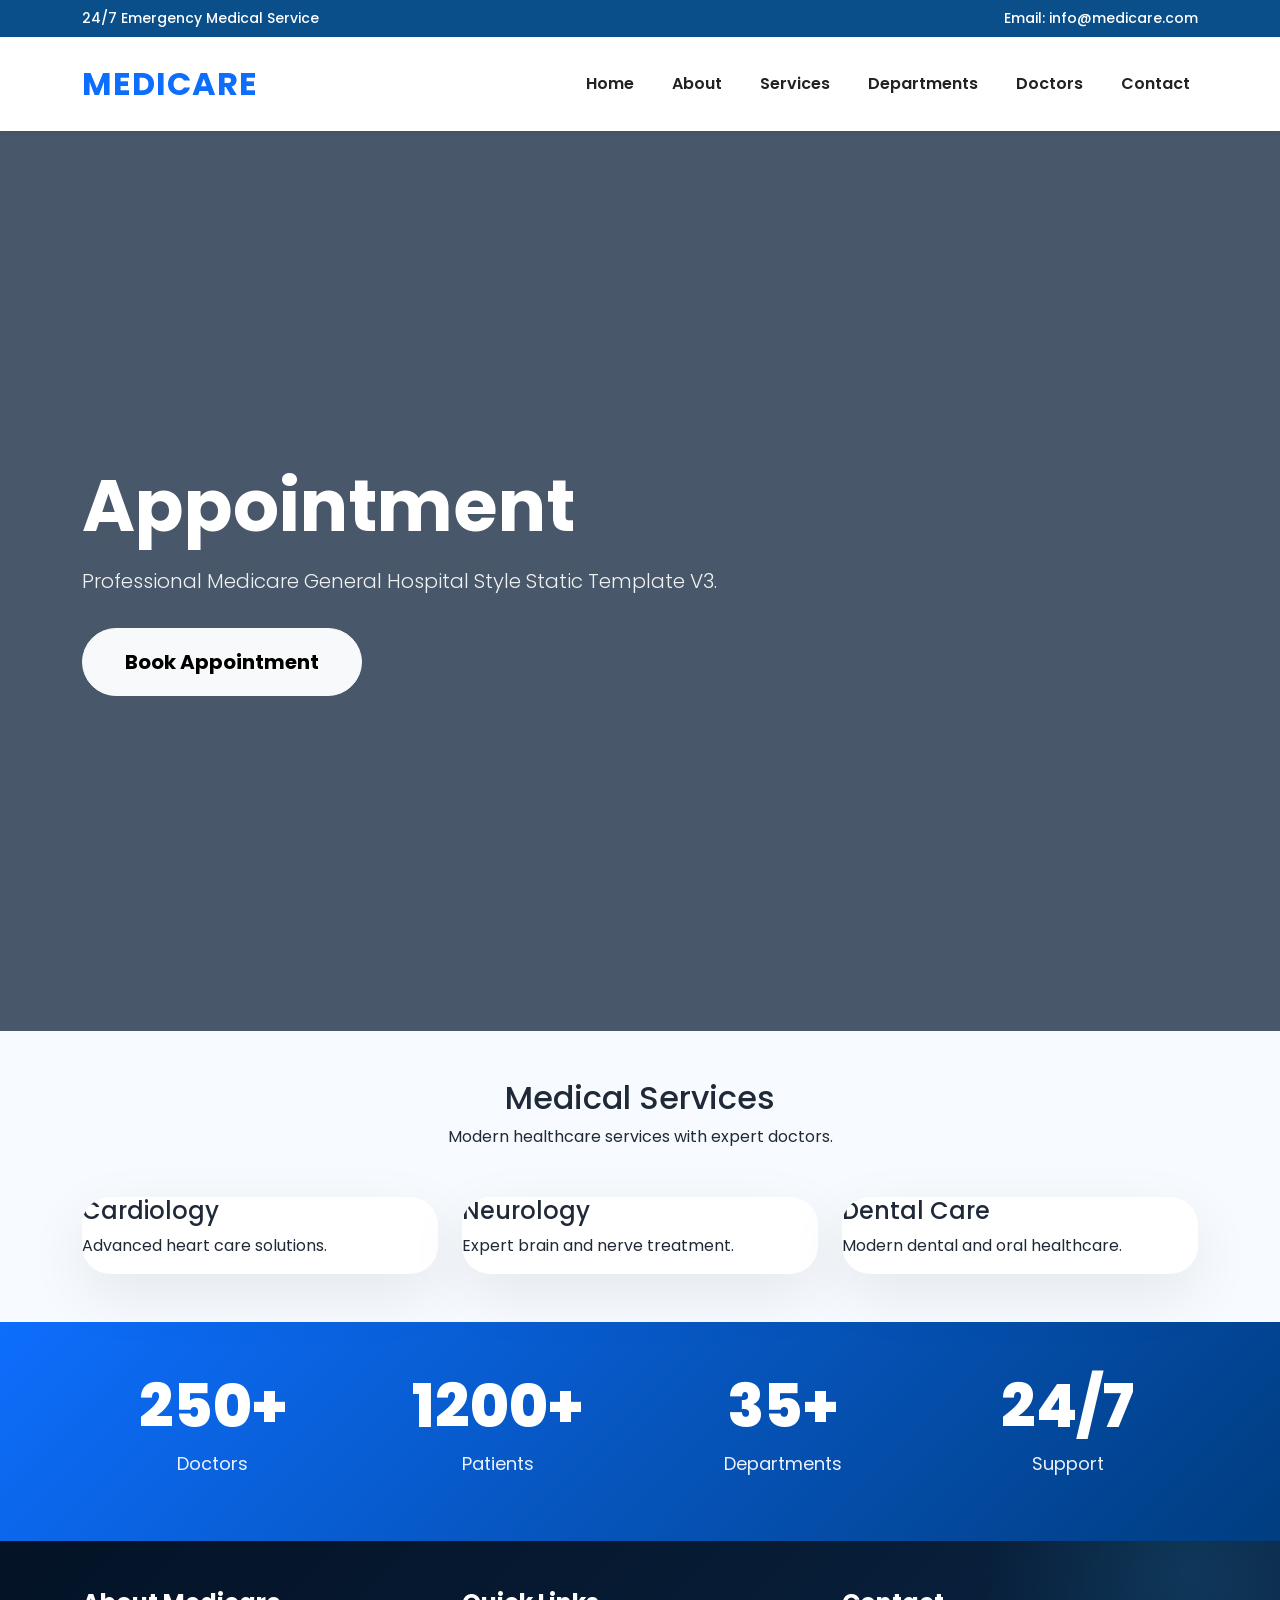
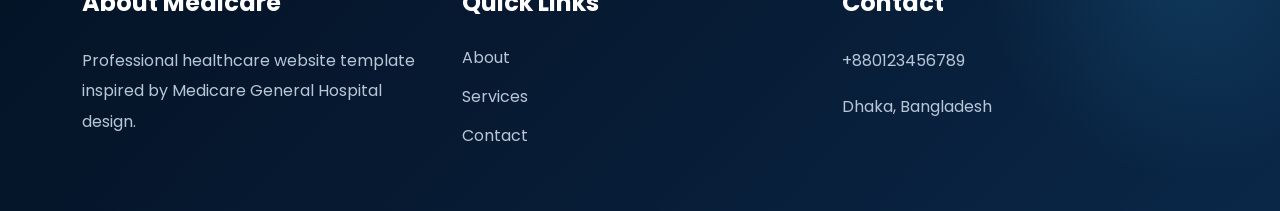
<file: appointment.html>
<!doctype html>
<html lang="en">
<head>
<meta charset="utf-8">
<meta name="viewport" content="width=device-width, initial-scale=1">
<title>Appointment - Medicare V3</title>
<link href="https://cdn.jsdelivr.net/npm/bootstrap@5.3.8/dist/css/bootstrap.min.css" rel="stylesheet">
<link rel="stylesheet" href="https://cdn.jsdelivr.net/npm/swiper@11/swiper-bundle.min.css">
<link rel="stylesheet" href="css/style.css">
<link rel="stylesheet" href="css/responsive.css">
</head>
<body>

<div class="topbar py-2">
<div class="container d-flex justify-content-between">
<span>24/7 Emergency Medical Service</span>
<span>Email: info@medicare.com</span>
</div>
</div>

<nav class="navbar navbar-expand-lg navbar-light bg-white shadow-sm sticky-top">
<div class="container">
<a class="navbar-brand fw-bold text-primary" href="#">MEDICARE</a>
<button class="navbar-toggler" type="button" data-bs-toggle="collapse" data-bs-target="#navMenu">
<span class="navbar-toggler-icon"></span>
</button>
<div class="collapse navbar-collapse" id="navMenu">
<ul class="navbar-nav ms-auto">

<li class="nav-item"><a class="nav-link" href="index.html">Home</a></li>
<li class="nav-item"><a class="nav-link" href="about.html">About</a></li>
<li class="nav-item"><a class="nav-link" href="services.html">Services</a></li>
<li class="nav-item"><a class="nav-link" href="departments.html">Departments</a></li>
<li class="nav-item"><a class="nav-link" href="doctors.html">Doctors</a></li>
<li class="nav-item"><a class="nav-link" href="contact.html">Contact</a></li>

</ul>
</div>
</div>
</nav>

<section class="hero-section d-flex align-items-center">
<div class="container text-white">
<div class="row">
<div class="col-lg-7">
<h1 class="display-4 fw-bold">Appointment</h1>
<p class="lead">Professional Medicare General Hospital Style Static Template V3.</p>
<a href="appointment.html" class="btn btn-light btn-lg mt-3">Book Appointment</a>
</div>
</div>
</div>
</section>

<section class="services py-5">
<div class="container">
<div class="text-center mb-5">
<h2>Medical Services</h2>
<p>Modern healthcare services with expert doctors.</p>
</div>

<div class="row g-4">
<div class="col-md-4">
<div class="service-card">
<h4>Cardiology</h4>
<p>Advanced heart care solutions.</p>
</div>
</div>

<div class="col-md-4">
<div class="service-card">
<h4>Neurology</h4>
<p>Expert brain and nerve treatment.</p>
</div>
</div>

<div class="col-md-4">
<div class="service-card">
<h4>Dental Care</h4>
<p>Modern dental and oral healthcare.</p>
</div>
</div>
</div>
</div>
</section>

<section class="counter-section py-5">
<div class="container">
<div class="row text-center">
<div class="col-md-3"><h2>250+</h2><p>Doctors</p></div>
<div class="col-md-3"><h2>1200+</h2><p>Patients</p></div>
<div class="col-md-3"><h2>35+</h2><p>Departments</p></div>
<div class="col-md-3"><h2>24/7</h2><p>Support</p></div>
</div>
</div>
</section>

<footer class="footer py-5">
<div class="container">
<div class="row">
<div class="col-md-4">
<h4>About Medicare</h4>
<p>Professional healthcare website template inspired by Medicare General Hospital design.</p>
</div>
<div class="col-md-4">
<h4>Quick Links</h4>
<ul class="list-unstyled">
<li><a href="about.html">About</a></li>
<li><a href="services.html">Services</a></li>
<li><a href="contact.html">Contact</a></li>
</ul>
</div>
<div class="col-md-4">
<h4>Contact</h4>
<p>+880123456789</p>
<p>Dhaka, Bangladesh</p>
</div>
</div>
</div>
</footer>

<script src="https://cdn.jsdelivr.net/npm/bootstrap@5.3.8/dist/js/bootstrap.bundle.min.js"></script>
<script src="https://cdn.jsdelivr.net/npm/swiper@11/swiper-bundle.min.js"></script>
<script src="js/script.js"></script>
<script src="js/slider.js"></script>
</body>
</html>
</file>
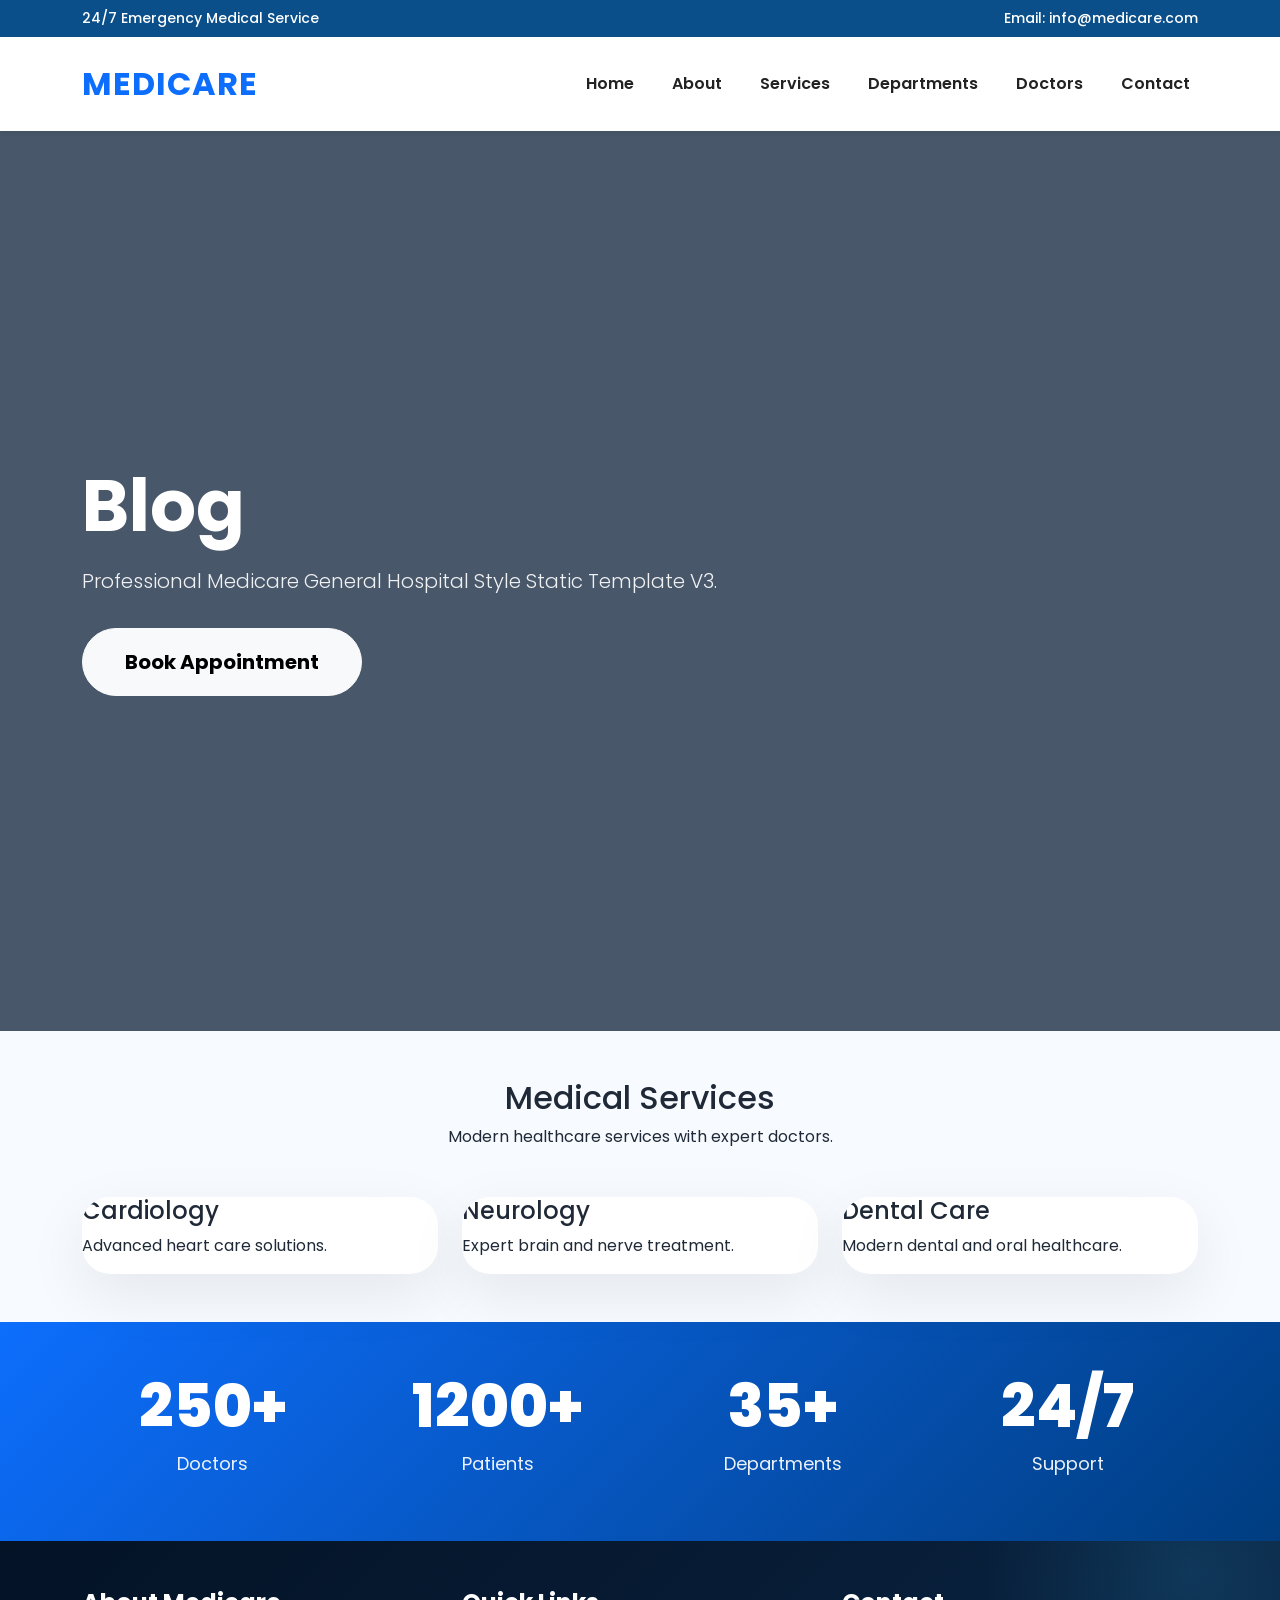
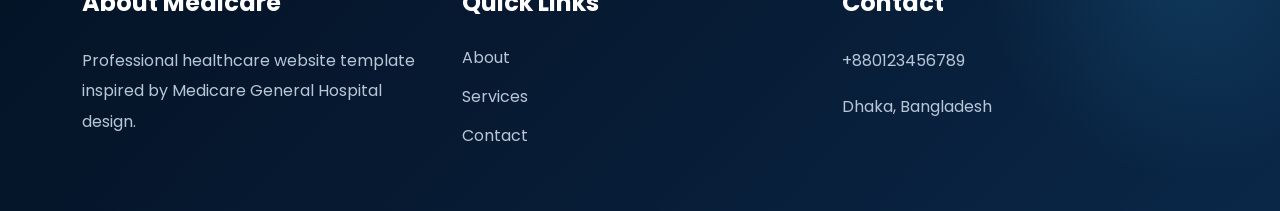
<file: blog.html>
<!doctype html>
<html lang="en">
<head>
<meta charset="utf-8">
<meta name="viewport" content="width=device-width, initial-scale=1">
<title>Blog - Medicare V3</title>
<link href="https://cdn.jsdelivr.net/npm/bootstrap@5.3.8/dist/css/bootstrap.min.css" rel="stylesheet">
<link rel="stylesheet" href="https://cdn.jsdelivr.net/npm/swiper@11/swiper-bundle.min.css">
<link rel="stylesheet" href="css/style.css">
<link rel="stylesheet" href="css/responsive.css">
</head>
<body>

<div class="topbar py-2">
<div class="container d-flex justify-content-between">
<span>24/7 Emergency Medical Service</span>
<span>Email: info@medicare.com</span>
</div>
</div>

<nav class="navbar navbar-expand-lg navbar-light bg-white shadow-sm sticky-top">
<div class="container">
<a class="navbar-brand fw-bold text-primary" href="#">MEDICARE</a>
<button class="navbar-toggler" type="button" data-bs-toggle="collapse" data-bs-target="#navMenu">
<span class="navbar-toggler-icon"></span>
</button>
<div class="collapse navbar-collapse" id="navMenu">
<ul class="navbar-nav ms-auto">

<li class="nav-item"><a class="nav-link" href="index.html">Home</a></li>
<li class="nav-item"><a class="nav-link" href="about.html">About</a></li>
<li class="nav-item"><a class="nav-link" href="services.html">Services</a></li>
<li class="nav-item"><a class="nav-link" href="departments.html">Departments</a></li>
<li class="nav-item"><a class="nav-link" href="doctors.html">Doctors</a></li>
<li class="nav-item"><a class="nav-link" href="contact.html">Contact</a></li>

</ul>
</div>
</div>
</nav>

<section class="hero-section d-flex align-items-center">
<div class="container text-white">
<div class="row">
<div class="col-lg-7">
<h1 class="display-4 fw-bold">Blog</h1>
<p class="lead">Professional Medicare General Hospital Style Static Template V3.</p>
<a href="appointment.html" class="btn btn-light btn-lg mt-3">Book Appointment</a>
</div>
</div>
</div>
</section>

<section class="services py-5">
<div class="container">
<div class="text-center mb-5">
<h2>Medical Services</h2>
<p>Modern healthcare services with expert doctors.</p>
</div>

<div class="row g-4">
<div class="col-md-4">
<div class="service-card">
<h4>Cardiology</h4>
<p>Advanced heart care solutions.</p>
</div>
</div>

<div class="col-md-4">
<div class="service-card">
<h4>Neurology</h4>
<p>Expert brain and nerve treatment.</p>
</div>
</div>

<div class="col-md-4">
<div class="service-card">
<h4>Dental Care</h4>
<p>Modern dental and oral healthcare.</p>
</div>
</div>
</div>
</div>
</section>

<section class="counter-section py-5">
<div class="container">
<div class="row text-center">
<div class="col-md-3"><h2>250+</h2><p>Doctors</p></div>
<div class="col-md-3"><h2>1200+</h2><p>Patients</p></div>
<div class="col-md-3"><h2>35+</h2><p>Departments</p></div>
<div class="col-md-3"><h2>24/7</h2><p>Support</p></div>
</div>
</div>
</section>

<footer class="footer py-5">
<div class="container">
<div class="row">
<div class="col-md-4">
<h4>About Medicare</h4>
<p>Professional healthcare website template inspired by Medicare General Hospital design.</p>
</div>
<div class="col-md-4">
<h4>Quick Links</h4>
<ul class="list-unstyled">
<li><a href="about.html">About</a></li>
<li><a href="services.html">Services</a></li>
<li><a href="contact.html">Contact</a></li>
</ul>
</div>
<div class="col-md-4">
<h4>Contact</h4>
<p>+880123456789</p>
<p>Dhaka, Bangladesh</p>
</div>
</div>
</div>
</footer>

<script src="https://cdn.jsdelivr.net/npm/bootstrap@5.3.8/dist/js/bootstrap.bundle.min.js"></script>
<script src="https://cdn.jsdelivr.net/npm/swiper@11/swiper-bundle.min.js"></script>
<script src="js/script.js"></script>
<script src="js/slider.js"></script>
</body>
</html>
</file>
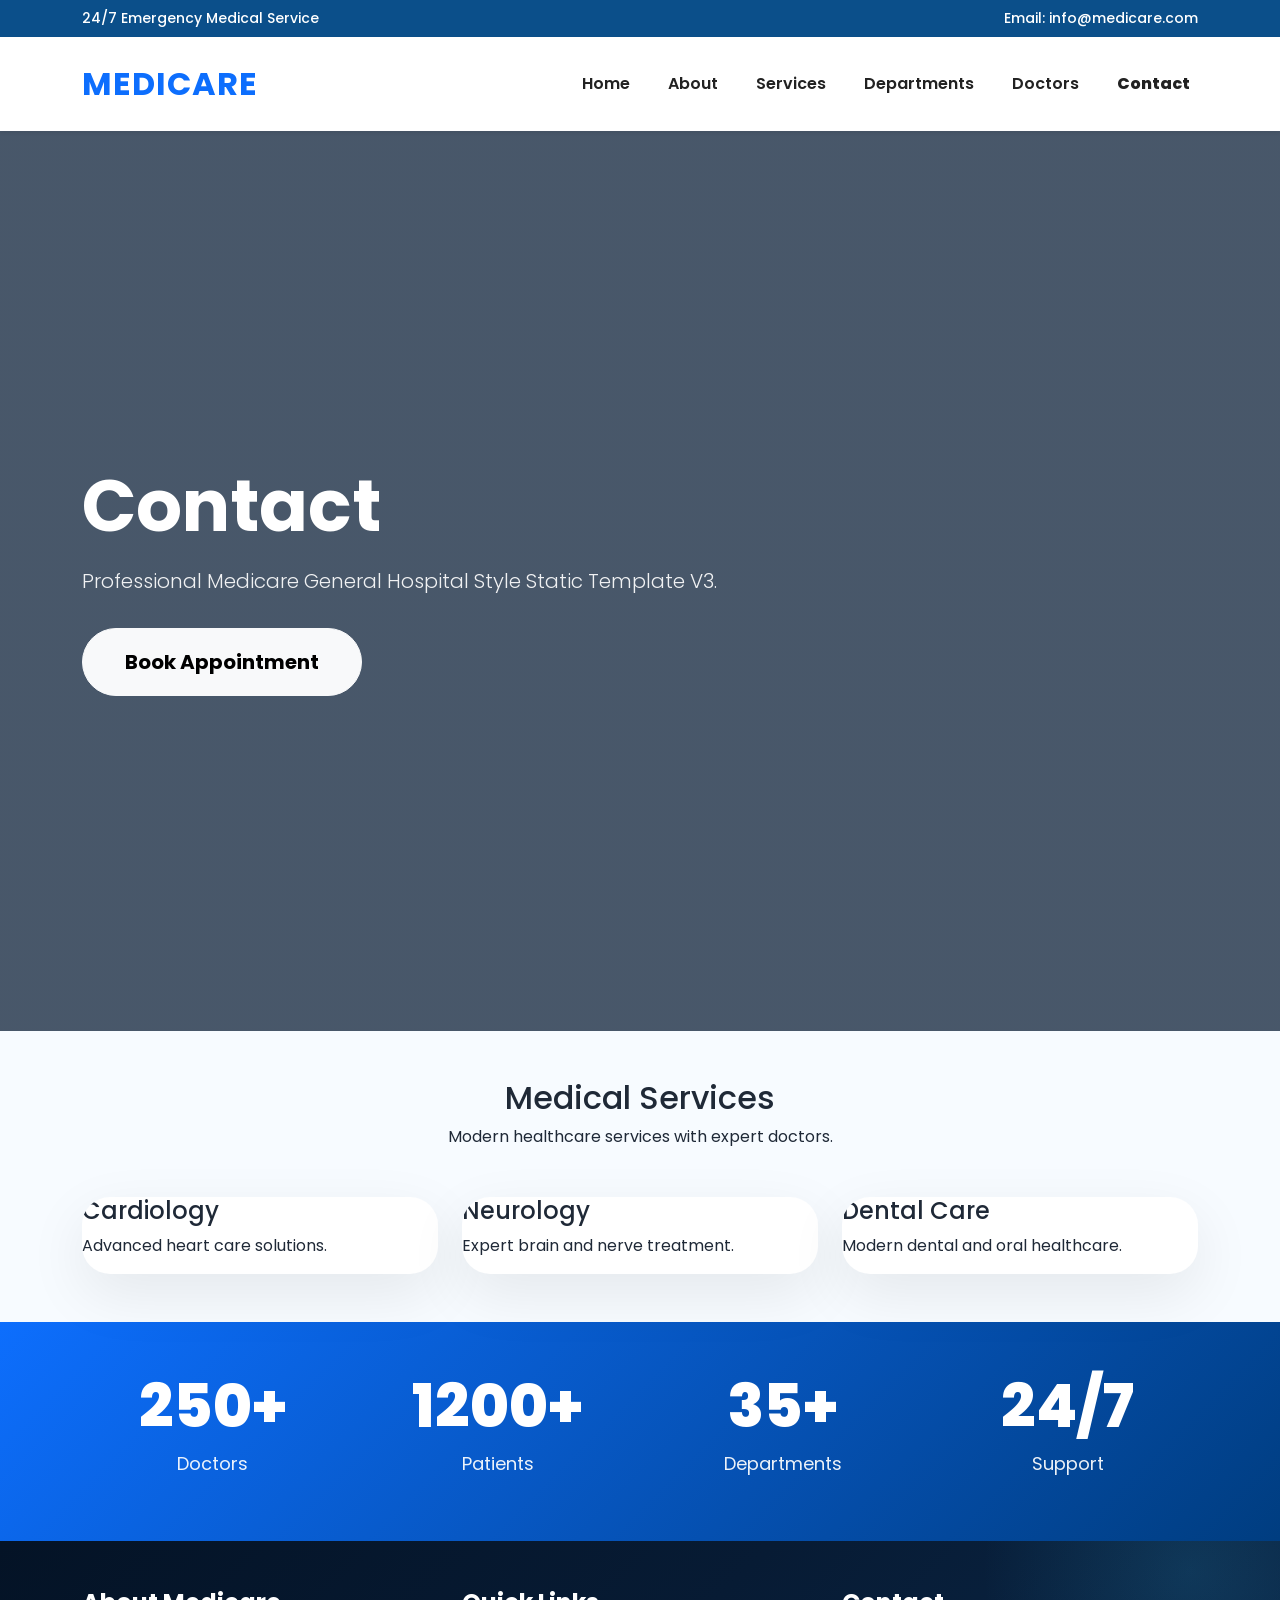
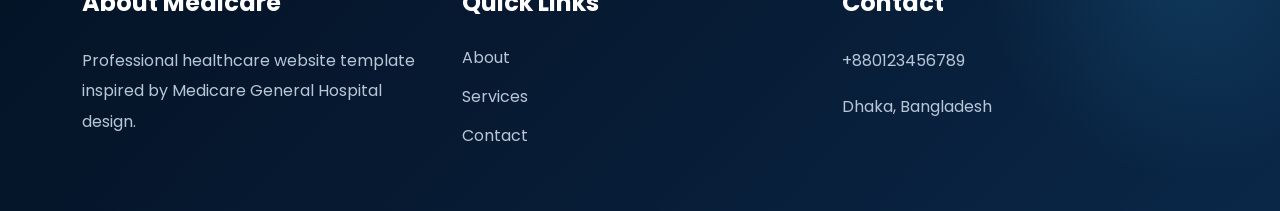
<file: contact.html>
<!doctype html>
<html lang="en">
<head>
<meta charset="utf-8">
<meta name="viewport" content="width=device-width, initial-scale=1">
<title>Contact - Medicare V3</title>
<link href="https://cdn.jsdelivr.net/npm/bootstrap@5.3.8/dist/css/bootstrap.min.css" rel="stylesheet">
<link rel="stylesheet" href="https://cdn.jsdelivr.net/npm/swiper@11/swiper-bundle.min.css">
<link rel="stylesheet" href="css/style.css">
<link rel="stylesheet" href="css/responsive.css">
</head>
<body>

<div class="topbar py-2">
<div class="container d-flex justify-content-between">
<span>24/7 Emergency Medical Service</span>
<span>Email: info@medicare.com</span>
</div>
</div>

<nav class="navbar navbar-expand-lg navbar-light bg-white shadow-sm sticky-top">
<div class="container">
<a class="navbar-brand fw-bold text-primary" href="#">MEDICARE</a>
<button class="navbar-toggler" type="button" data-bs-toggle="collapse" data-bs-target="#navMenu">
<span class="navbar-toggler-icon"></span>
</button>
<div class="collapse navbar-collapse" id="navMenu">
<ul class="navbar-nav ms-auto">

<li class="nav-item"><a class="nav-link" href="index.html">Home</a></li>
<li class="nav-item"><a class="nav-link" href="about.html">About</a></li>
<li class="nav-item"><a class="nav-link" href="services.html">Services</a></li>
<li class="nav-item"><a class="nav-link" href="departments.html">Departments</a></li>
<li class="nav-item"><a class="nav-link" href="doctors.html">Doctors</a></li>
<li class="nav-item"><a class="nav-link active" href="contact.html">Contact</a></li>

</ul>
</div>
</div>
</nav>

<section class="hero-section d-flex align-items-center">
<div class="container text-white">
<div class="row">
<div class="col-lg-7">
<h1 class="display-4 fw-bold">Contact</h1>
<p class="lead">Professional Medicare General Hospital Style Static Template V3.</p>
<a href="appointment.html" class="btn btn-light btn-lg mt-3">Book Appointment</a>
</div>
</div>
</div>
</section>

<section class="services py-5">
<div class="container">
<div class="text-center mb-5">
<h2>Medical Services</h2>
<p>Modern healthcare services with expert doctors.</p>
</div>

<div class="row g-4">
<div class="col-md-4">
<div class="service-card">
<h4>Cardiology</h4>
<p>Advanced heart care solutions.</p>
</div>
</div>

<div class="col-md-4">
<div class="service-card">
<h4>Neurology</h4>
<p>Expert brain and nerve treatment.</p>
</div>
</div>

<div class="col-md-4">
<div class="service-card">
<h4>Dental Care</h4>
<p>Modern dental and oral healthcare.</p>
</div>
</div>
</div>
</div>
</section>

<section class="counter-section py-5">
<div class="container">
<div class="row text-center">
<div class="col-md-3"><h2>250+</h2><p>Doctors</p></div>
<div class="col-md-3"><h2>1200+</h2><p>Patients</p></div>
<div class="col-md-3"><h2>35+</h2><p>Departments</p></div>
<div class="col-md-3"><h2>24/7</h2><p>Support</p></div>
</div>
</div>
</section>

<footer class="footer py-5">
<div class="container">
<div class="row">
<div class="col-md-4">
<h4>About Medicare</h4>
<p>Professional healthcare website template inspired by Medicare General Hospital design.</p>
</div>
<div class="col-md-4">
<h4>Quick Links</h4>
<ul class="list-unstyled">
<li><a href="about.html">About</a></li>
<li><a href="services.html">Services</a></li>
<li><a href="contact.html">Contact</a></li>
</ul>
</div>
<div class="col-md-4">
<h4>Contact</h4>
<p>+880123456789</p>
<p>Dhaka, Bangladesh</p>
</div>
</div>
</div>
</footer>

<script src="https://cdn.jsdelivr.net/npm/bootstrap@5.3.8/dist/js/bootstrap.bundle.min.js"></script>
<script src="https://cdn.jsdelivr.net/npm/swiper@11/swiper-bundle.min.js"></script>
<script src="js/script.js"></script>
<script src="js/slider.js"></script>
</body>
</html>
</file>
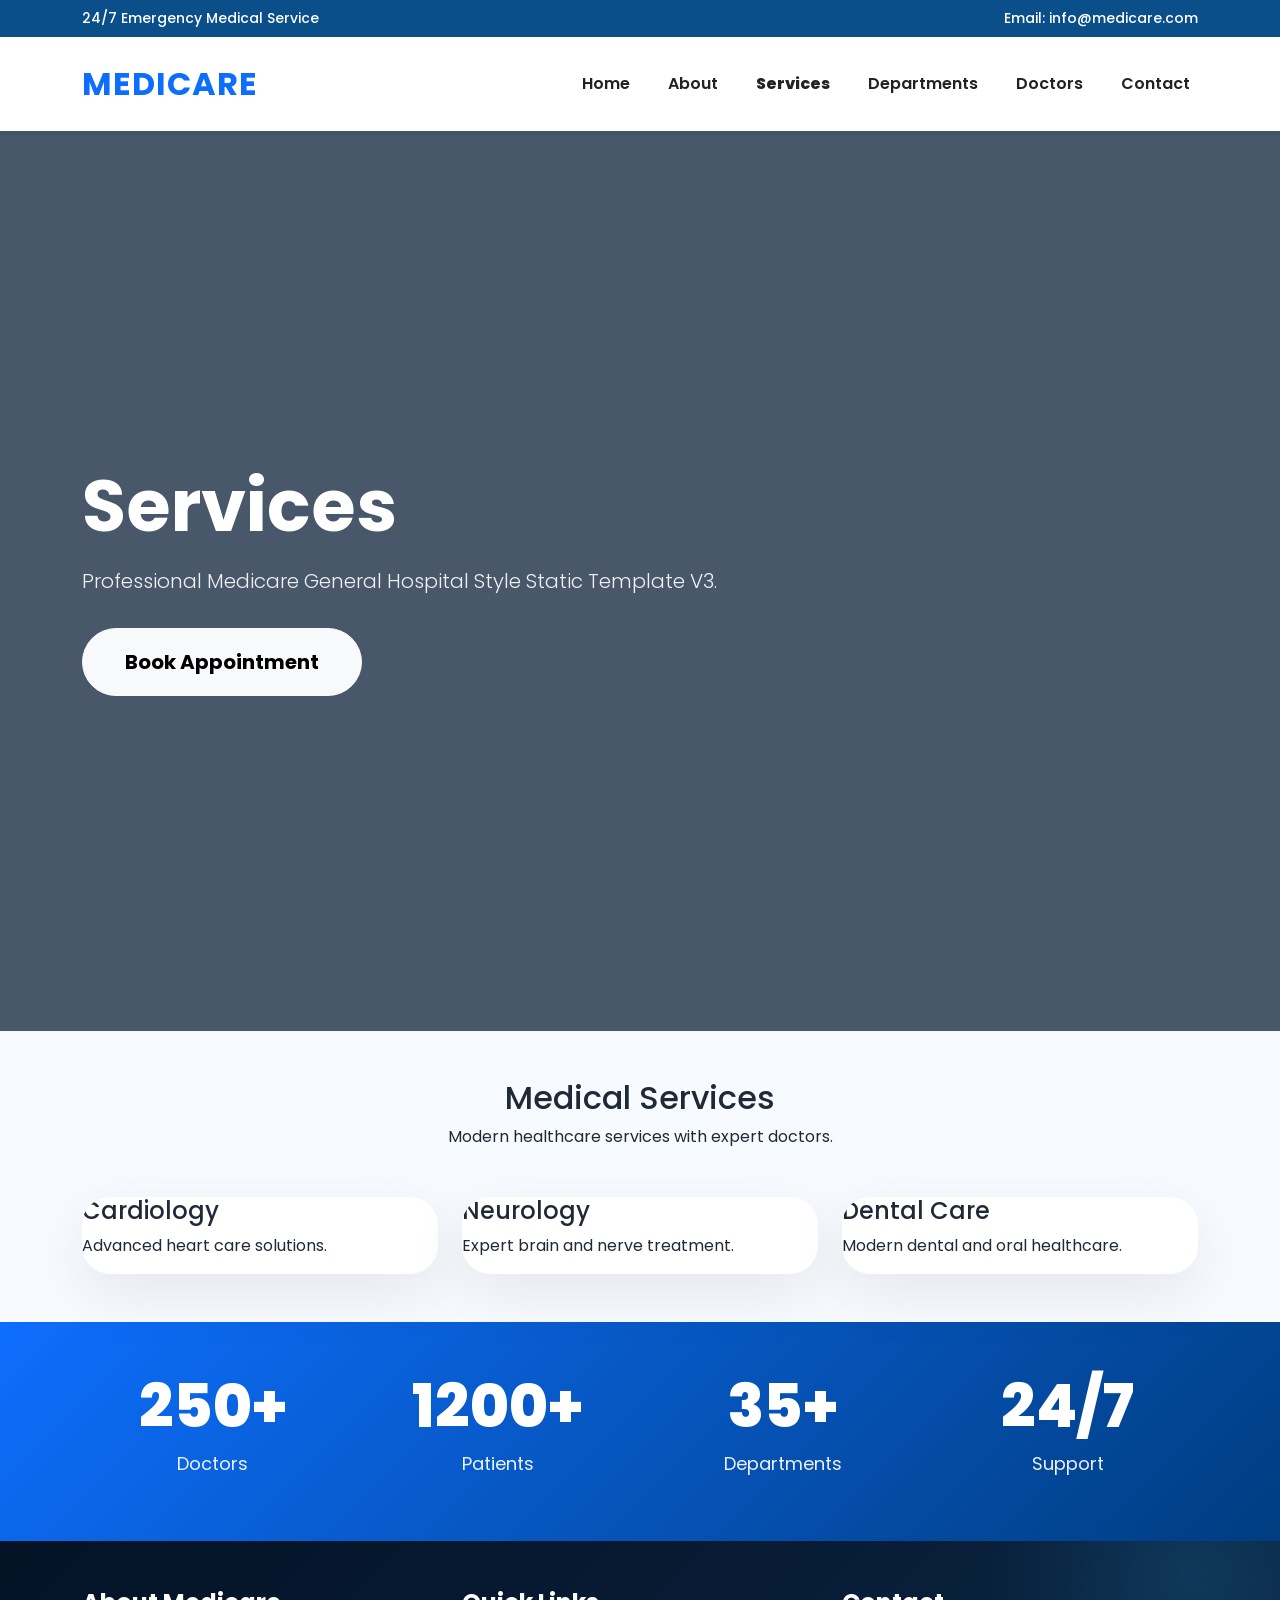
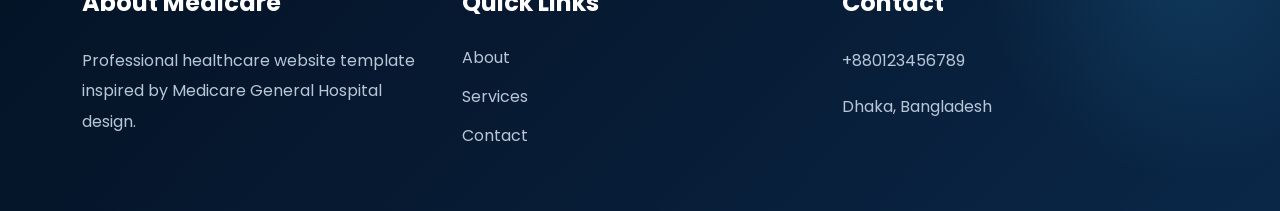
<file: services.html>
<!doctype html>
<html lang="en">
<head>
<meta charset="utf-8">
<meta name="viewport" content="width=device-width, initial-scale=1">
<title>Services - Medicare V3</title>
<link href="https://cdn.jsdelivr.net/npm/bootstrap@5.3.8/dist/css/bootstrap.min.css" rel="stylesheet">
<link rel="stylesheet" href="https://cdn.jsdelivr.net/npm/swiper@11/swiper-bundle.min.css">
<link rel="stylesheet" href="css/style.css">
<link rel="stylesheet" href="css/responsive.css">
</head>
<body>

<div class="topbar py-2">
<div class="container d-flex justify-content-between">
<span>24/7 Emergency Medical Service</span>
<span>Email: info@medicare.com</span>
</div>
</div>

<nav class="navbar navbar-expand-lg navbar-light bg-white shadow-sm sticky-top">
<div class="container">
<a class="navbar-brand fw-bold text-primary" href="#">MEDICARE</a>
<button class="navbar-toggler" type="button" data-bs-toggle="collapse" data-bs-target="#navMenu">
<span class="navbar-toggler-icon"></span>
</button>
<div class="collapse navbar-collapse" id="navMenu">
<ul class="navbar-nav ms-auto">

<li class="nav-item"><a class="nav-link" href="index.html">Home</a></li>
<li class="nav-item"><a class="nav-link" href="about.html">About</a></li>
<li class="nav-item"><a class="nav-link active" href="services.html">Services</a></li>
<li class="nav-item"><a class="nav-link" href="departments.html">Departments</a></li>
<li class="nav-item"><a class="nav-link" href="doctors.html">Doctors</a></li>
<li class="nav-item"><a class="nav-link" href="contact.html">Contact</a></li>

</ul>
</div>
</div>
</nav>

<section class="hero-section d-flex align-items-center">
<div class="container text-white">
<div class="row">
<div class="col-lg-7">
<h1 class="display-4 fw-bold">Services</h1>
<p class="lead">Professional Medicare General Hospital Style Static Template V3.</p>
<a href="appointment.html" class="btn btn-light btn-lg mt-3">Book Appointment</a>
</div>
</div>
</div>
</section>

<section class="services py-5">
<div class="container">
<div class="text-center mb-5">
<h2>Medical Services</h2>
<p>Modern healthcare services with expert doctors.</p>
</div>

<div class="row g-4">
<div class="col-md-4">
<div class="service-card">
<h4>Cardiology</h4>
<p>Advanced heart care solutions.</p>
</div>
</div>

<div class="col-md-4">
<div class="service-card">
<h4>Neurology</h4>
<p>Expert brain and nerve treatment.</p>
</div>
</div>

<div class="col-md-4">
<div class="service-card">
<h4>Dental Care</h4>
<p>Modern dental and oral healthcare.</p>
</div>
</div>
</div>
</div>
</section>

<section class="counter-section py-5">
<div class="container">
<div class="row text-center">
<div class="col-md-3"><h2>250+</h2><p>Doctors</p></div>
<div class="col-md-3"><h2>1200+</h2><p>Patients</p></div>
<div class="col-md-3"><h2>35+</h2><p>Departments</p></div>
<div class="col-md-3"><h2>24/7</h2><p>Support</p></div>
</div>
</div>
</section>

<footer class="footer py-5">
<div class="container">
<div class="row">
<div class="col-md-4">
<h4>About Medicare</h4>
<p>Professional healthcare website template inspired by Medicare General Hospital design.</p>
</div>
<div class="col-md-4">
<h4>Quick Links</h4>
<ul class="list-unstyled">
<li><a href="about.html">About</a></li>
<li><a href="services.html">Services</a></li>
<li><a href="contact.html">Contact</a></li>
</ul>
</div>
<div class="col-md-4">
<h4>Contact</h4>
<p>+880123456789</p>
<p>Dhaka, Bangladesh</p>
</div>
</div>
</div>
</footer>

<script src="https://cdn.jsdelivr.net/npm/bootstrap@5.3.8/dist/js/bootstrap.bundle.min.js"></script>
<script src="https://cdn.jsdelivr.net/npm/swiper@11/swiper-bundle.min.js"></script>
<script src="js/script.js"></script>
<script src="js/slider.js"></script>
</body>
</html>
</file>
<file: css/style.css>
/* GOOGLE FONT */
@import url('https://fonts.googleapis.com/css2?family=Poppins:wght@300;400;500;600;700;800&display=swap');

* {
    margin: 0;
    padding: 0;
    box-sizing: border-box;
}

body {
    font-family: 'Poppins', sans-serif;
    color: #1f2937;
    overflow-x: hidden;
    background: #f8fbff;
}

/* TOPBAR */

.topbar {
    background: #0b4f8a;
    color: #fff;
    font-size: 14px;
    font-weight: 500;
}

/* NAVBAR */

.navbar {
    padding: 18px 0;
    transition: .35s ease;
}

.navbar-brand {
    font-size: 32px;
    letter-spacing: 1px;
}

.navbar .nav-link {
    color: #222 !important;
    font-weight: 600;
    margin-left: 22px;
    position: relative;
}
.navbar .nav-link.active {
    color: #222 !important;
    font-weight: 800;
}

.navbar .nav-link::after {
    content: '';
    position: absolute;
    left: 0;
    bottom: -6px;
    width: 0;
    height: 3px;
    background: #0d6efd;
    transition: .3s;
}

.navbar .nav-link:hover::after {
    width: 100%;
}


 /* ///////////////////////////////////////// FOR HOME PAGE //////////////////////////////////// */
/* HERO */
.hero-section {
    min-height: 100vh;
    position: relative;

    background:
        linear-gradient(rgba(4, 24, 48, .72), rgba(4, 24, 48, .72)),
        url('https://images.unsplash.com/photo-1538108149393-fbbd81895907?q=80&w=1800&auto=format&fit=crop') center center/cover no-repeat;
}

.hero-section .container {
    z-index: 2;
    position: relative;
}

.hero-section h1 {
    font-size: 72px;
    font-weight: 800;
    line-height: 1.1;
}

.hero-section p {
    font-size: 20px;
    max-width: 650px;
    opacity: .92;
    margin-top: 20px;
}

.hero-section .btn {
    padding: 18px 42px;
    border-radius: 50px;
    font-weight: 700;
    margin-top: 18px;
}

/* ========================SERVICES SECTION ===================*/
.services{
    padding:120px 0;
    background:#f7fbff;
}

.service-card{
    background:#fff;
    border-radius:28px;
    overflow:hidden;
    box-shadow:0 20px 60px rgba(0,0,0,.08);
    transition:.35s ease;
    height:100%;
}

.service-card:hover{
    transform:translateY(-12px);
    box-shadow:
    0 30px 80px rgba(13,110,253,.18);
}

/* IMAGE */
.service-image{
    height:250px;
    overflow:hidden;
}

.service-image img{
    width:100%;
    height:100%;
    object-fit:cover;
    transition:.5s;
}

.service-card:hover .service-image img{
    transform:scale(1.08);
}

/* CONTENT */
.service-content{
    padding:40px 35px 35px;
    position:relative;
}

/* ICON */
.service-icon{
    width:90px;
    height:90px;
    background:
    linear-gradient(
    135deg,
    #0d6efd,
    #00c6ff);
    border-radius:24px;
    display:flex;
    align-items:center;
    justify-content:center;
    position:absolute;
    top:-45px;
    right:30px;
    box-shadow:
    0 15px 35px rgba(13,110,253,.35);
}

.service-icon svg{
    width:42px;
    height:42px;
    stroke:#fff;
    fill:none;
    stroke-width:3;
}

/* TEXT */
.service-content h4{
    font-size:28px;
    font-weight:700;
    margin-bottom:18px;
    color:#0b2545;
}

.service-content p{
    color:#6b7280;
    line-height:1.9;
    margin-bottom:22px;
}

/* LINK */
.service-content a{
    color:#0d6efd;
    font-weight:700;
    text-decoration:none;
}


/* ========================DEPARTMENTS SECTION ===================*/
.departments-section{
    padding:120px 0;
    background:#f7f7f7;
}

/* BOX - NO CARD FEEL */
.dept-box{
    text-align:start;
    padding:20px 10px;
}

/* ICON */
.icon svg{
    width:100px;
    height:100px;

    fill:none;
    stroke:#111827;
    stroke-width:2;

    stroke-linecap:round;
    stroke-linejoin:round;
}

/* color variation */
.dept-box .icon svg{
    stroke:#6366f1;
}

/* TEXT */
.dept-box h4{
    font-size:22px;
    font-weight:700;
    margin:12px 0 8px;
    color:#0b2545;
}

.dept-box p{
    color:#6b7280;
    font-size:15px;
    line-height:1.7;
}

/* ========================================DOCTOR SECTION ===========================*/

.doctors-section{
    padding:120px 0;
    background:#ffffff;
}

/* CARD */
.doctor-card{
    background:#fff;
    /* border-radius:28px; */
    overflow:hidden;
    box-shadow:
    0 18px 50px rgba(0,0,0,.08);
    transition:.35s ease;
}

.doctor-card:hover{
    /* transform:translateY(-12px); */
    box-shadow:
    0 28px 70px rgba(13,110,253,.18);
}

/* IMAGE */
.doctor-image{
    position:relative;
    overflow:hidden;
    height:380px;
}

.doctor-image img{
    width:100%;
    height:100%;
    object-fit:cover;
    transition:.45s;
}

.doctor-card:hover img{
    transform:scale(1.08);
}

/* SOCIAL */
.doctor-social{
    position:absolute;
    bottom:7px;
    left:9px;
    display:flex;
    gap:6px;
    opacity:1;
    transform:none;
}
/* 
.doctor-card:hover .doctor-social{

    opacity:1;

    bottom:30px;
} */

.doctor-social a{
    width:35px;
    height:35px;
    background:#6d6d6d;
    color:#fff;
    border-radius:50%;
    display:flex;
    align-items:center;
    justify-content:center;
    text-decoration:none;
    transition:.3s;
}

.doctor-social a:hover{
    background:#003e80;
    /* transform:translateY(-5px); */
}

/* CONTENT */
.doctor-content{
    padding:15px;
}

.doctor-specialist{
    display:inline-block;
    background:
    linear-gradient(
    135deg,
    #0d6efd,
    #00c6ff);
    color:#fff;
    padding:8px 18px;
    border-radius:30px;
    font-size:13px;
    font-weight:600;
    margin-bottom:18px;
}

.doctor-content h4{
    font-size:20px;
    font-weight:500;
    color:#0b2545;
    margin-bottom:16px;
}

.doctor-content p{
    color:#6b7280;
    line-height:1.9;
}

/* COUNTER */
.counter-section {
    padding: 90px 0;
    background:
        linear-gradient(135deg,
            #0d6efd,
            #003d80);
    color: #fff;
}

.counter-section h2 {
    font-size: 60px;
    font-weight: 800;
}

.counter-section p {
    font-size: 18px;
    opacity: .92;
}


/* ================= TESTIMONIAL ================= */
.testimonial-section{
    padding:120px 0;
    position:relative;
    background:
    linear-gradient(
        rgba(8,18,38,.82),
        rgba(8,18,38,.82)
    ),
    url('../images/testimonial-bg.jpg');
    background-size:cover;
    background-position:center;
    background-repeat:no-repeat;
    background-attachment:fixed;
    overflow:hidden;
}

/* SECTION TITLE */
.testimonial-section .section-title span{
    color:#38bdf8;
    letter-spacing:2px;
}

.testimonial-section .section-title h2{
    color:#ffffff;
}

/* COLORFUL LINE */
.title-line{
    width:110px;
    height:4px;
    margin:14px auto 0;
    border-radius:50px;
    background:
    linear-gradient(
        90deg,
        #06b6d4,
        #6366f1,
        #22c55e
    );
}

/* BOX */
.testimonial-box{
    padding:35px;
    border-radius:28px;
    background:rgba(255,255,255,.05);
    backdrop-filter:blur(12px);
    -webkit-backdrop-filter:blur(12px);
    height:100%;
}

/* QUOTE */
.quote-icon{
    width:54px;
    height:54px;
    fill:none;
    stroke:#38bdf8;
    stroke-width:1.8;
    margin-bottom:24px;
}

/* TEXT */
.testimonial-box p{
    color:rgba(255,255,255,.82);
    font-size:16px;
    line-height:1.95;
    margin-bottom:32px;
}

/* PATIENT */
.patient-info{
    display:flex;
    align-items:center;
    gap:16px;
}

/* IMAGE */
.patient-info img{
    width:76px;
    height:76px;
    border-radius:50%;
    object-fit:cover;
    border:2px solid rgba(255,255,255,.18);
}

/* NAME */
.patient-info h5{
    font-size:18px;
    font-weight:700;
    color:#ffffff;
    margin-bottom:5px;
}

/* ROLE */
.patient-info span{
    color:#7dd3fc;
    font-size:14px;
    font-weight:600;
}

/* MOBILE FIX */
@media(max-width:991px){
    .testimonial-section{
        background-attachment:scroll;
    }
}


/* ======================= MAP SECTION ======================= */
.map-section{
    padding:120px 0;
    background:#ffffff;
}

/* LEFT INFO */
.location-info h3{
    font-size:34px;
    font-weight:700;
    color:#0b2545;
    margin-bottom:22px;
}

.location-info p{
    color:#6b7280;
    line-height:1.9;
    margin-bottom:40px;
}

/* ITEM */
.location-item{
    display:flex;
    gap:18px;
    margin-bottom:30px;
}

.location-item i{
    font-size:22px;
    color:#06b6d4;
    margin-top:5px;
}

.location-item h5{
    font-size:18px;
    color:#0b2545;
    margin-bottom:6px;
    font-weight:700;
}

.location-item span{
    color:#6b7280;
}

/* MAP */

.map-wrapper{
    border-radius:34px;
    overflow:hidden;
    height:520px;
    box-shadow:
    0 20px 60px rgba(15,23,42,.08);
}

.map-wrapper iframe{
    width:100%;
    height:100%;
    border:0;
}

/* MOBILE */
@media(max-width:991px){
    .map-wrapper{
        height:420px;
    }

}

/* ================================= FOOTER ================================ */

.footer{
    background:
    linear-gradient(
        135deg,
        #041326,
        #071b34,
        #0a2748
    );
    color:#fff;
    padding:100px 0 35px;
    position:relative;
    overflow:hidden;
}

/* subtle glow */
.footer::before{
    content:"";
    position:absolute;
    top:-180px;
    right:-120px;
    width:420px;
    height:420px;
    background:
    radial-gradient(
        rgba(56,189,248,.14),
        transparent 70%
    );
}

/* titles */
.footer h3,
.footer h4{
    font-weight:700;
    margin-bottom:28px;
    color:#fff;
}

/* paragraph */
.footer p{
    color:#b8c7d8;
    line-height:1.9;
}

/* list */
.footer ul{
    padding:0;
    margin:0;
}

.footer li{
    list-style:none;
    margin-bottom:15px;
}

.footer a{
    color:#b8c7d8;
    text-decoration:none;
    transition:.25s ease;
}

.footer a:hover{
    color:#38bdf8;
    padding-left:8px;
}

/* SOCIAL */
.footer-social{
    display:flex;
    gap:14px;
    margin-top:30px;
}

.footer-social a{
    width:46px;
    height:46px;
    border-radius:50%;
    display:flex;
    align-items:center;
    justify-content:center;
    background:
    rgba(255,255,255,.06);
    backdrop-filter:blur(10px);
    color:#fff;
    font-size:17px;
    transition:.3s;
}

.footer-social a:hover{
    background:#38bdf8;
    color:#fff;
    transform:translateY(-4px);
}

/* CONTACT */
.footer-contact p{
    display:flex;
    align-items:center;
    gap:14px;
    margin-bottom:18px;
}

.footer-contact i{
    color:#38bdf8;
    font-size:18px;
    min-width:20px;
}

/* BOTTOM */
.footer-bottom{
    border-top:
    1px solid rgba(255,255,255,.08);
    margin-top:70px;
    padding-top:28px;
    text-align:center;
}

.footer-bottom p{
    margin:0;
    color:#8ea3ba;
}





/* /////////////////////////////////////////// ABOUT US PAGE //////////////////////////////////// */

/* ========================================== HERO SECTION ========================== */
.about-hero-section {
    position: relative;
    min-height: 300px;
    background: url('https://medicare.bold-themes.com/general-hospital/wp-content/uploads/sites/14/2018/03/bgn-general-hospital-06.jpg')
        center center/cover no-repeat;
    overflow: hidden;
}

.about-hero-section .overlay {
    position: absolute;
    inset: 0;
    background: rgba(1, 118, 213, 0.151);
}

.about-hero-section .container {
    z-index: 2;
}

.section-line {
    width: 80px;
    height: 3px;
    background: #fff;
    margin-bottom: 20px;
}

.section-tag {
    display: inline-block;
    color: #fff;
    text-transform: uppercase;
    letter-spacing: 3px;
    font-size: 14px;
    font-weight: 600;
    margin-bottom: 15px;
}

.about-hero-section h1 {
    font-weight: 700;
    line-height: 1.1;
}

.about-hero-section p {
    max-width: 700px;
    opacity: 0.95;
}

.about-hero-section .btn {
    border-radius: 0;
    font-weight: 600;
    transition: 0.3s;
}

.about-hero-section .btn:hover {
    transform: translateY(-3px);
}

.about-section {
    background: #fff;
}

.about-subtitle {
    color: #0d6efd;
    font-size: 14px;
    font-weight: 700;
    letter-spacing: 2px;
    text-transform: uppercase;
    display: block;
    margin-bottom: 15px;
}

.about-title {
    font-size: 42px;
    font-weight: 700;
    color: #222;
    margin-bottom: 25px;
}

.about-text {
    color: #666;
    line-height: 1.9;
    margin-bottom: 20px;
}

.feature-item {
    font-weight: 600;
    color: #333;
}

.feature-item i {
    color: #0d6efd;
    margin-right: 10px;
}

.stat-box {
    padding: 30px 20px;
    background: #f8f9fa;
    border-radius: 10px;
    transition: .3s;
}

.stat-box:hover {
    transform: translateY(-5px);
}

.stat-box h3 {
    color: #0d6efd;
    font-size: 42px;
    font-weight: 700;
    margin-bottom: 10px;
}

.stat-box p {
    color: #666;
    margin: 0;
}




/* ////////////////////////////////////// DOCTORS PAGE ////////////////////////////////////  */
/* ========================== DOCTOR SECTION ========================== */
.doctor-hero-section {
    position: relative;
    min-height: 400px;
    background: url('https://medicare.bold-themes.com/general-hospital/wp-content/uploads/sites/14/2018/03/bgn-general-hospital-06.jpg')
        center center/cover no-repeat;
    overflow: hidden;
}

.section-title-1 {
    max-width: 700px;
    margin-bottom: 60px;
}

.section-title-1 .title-line {
    width: 70px;
    height: 3px;
    background: #0d6efd;
    margin-bottom: 20px;
}

.section-title-1 .subtitle {
    display: block;
    color: #0d6efd;
    font-size: 14px;
    font-weight: 700;
    text-transform: uppercase;
    letter-spacing: 2px;
    margin-bottom: 10px;
}

.section-title-1 h2 {
    font-size: 3rem;
    font-weight: 700;
    color: #222;
    line-height: 1.15;
    margin-bottom: 20px;
}

.section-title-1 h2 span {
    color: #0d6efd;
}

.section-title-1 p {
    font-size: 1.1rem;
    color: #666;
    line-height: 1.8;
    margin: 0;
}

@media (max-width: 768px) {
    .section-title-1 h2 {
        font-size: 2.2rem;
    }
}





/* ////////////////////////////////////// DEPARTMENTS PAGE ////////////////////////////////////  */
/* ========================== DEPARTMENT SECTION ========================== */
.department-hero-section {
    position: relative;
    min-height: 450px;
    background: url('https://medicare.bold-themes.com/general-hospital/wp-content/uploads/sites/14/2018/03/bgn-general-hospital-06.jpg')
        center center/cover no-repeat;
    overflow: hidden;
}




/* ======================================responsive============================== */

@media(max-width:768px){

    .footer{

        text-align:center;
    }

    .footer-social{

        justify-content:center;
    }

    .footer-contact p{

        justify-content:center;
    }

}

/* RESPONSIVE */

@media(max-width:991px) {

    .hero-section {
        min-height: 85vh;
    }

    .hero-section h1 {
        font-size: 52px;
    }

}

@media(max-width:768px) {

    .hero-section {
        text-align: center;
    }

    .hero-section h1 {
        font-size: 42px;
    }

    .hero-section p {
        font-size: 17px;
    }

    .navbar .nav-link {
        margin: 12px 0;
    }

    .services h2 {
        font-size: 34px;
    }

    .counter-section h2 {
        font-size: 44px;
    }

}
</file>
<file: css/responsive.css>
@media(max-width:768px){
.hero-section{
min-height:60vh;
text-align:center;
}
.display-4{
font-size:2.2rem;
}
}
</file>
